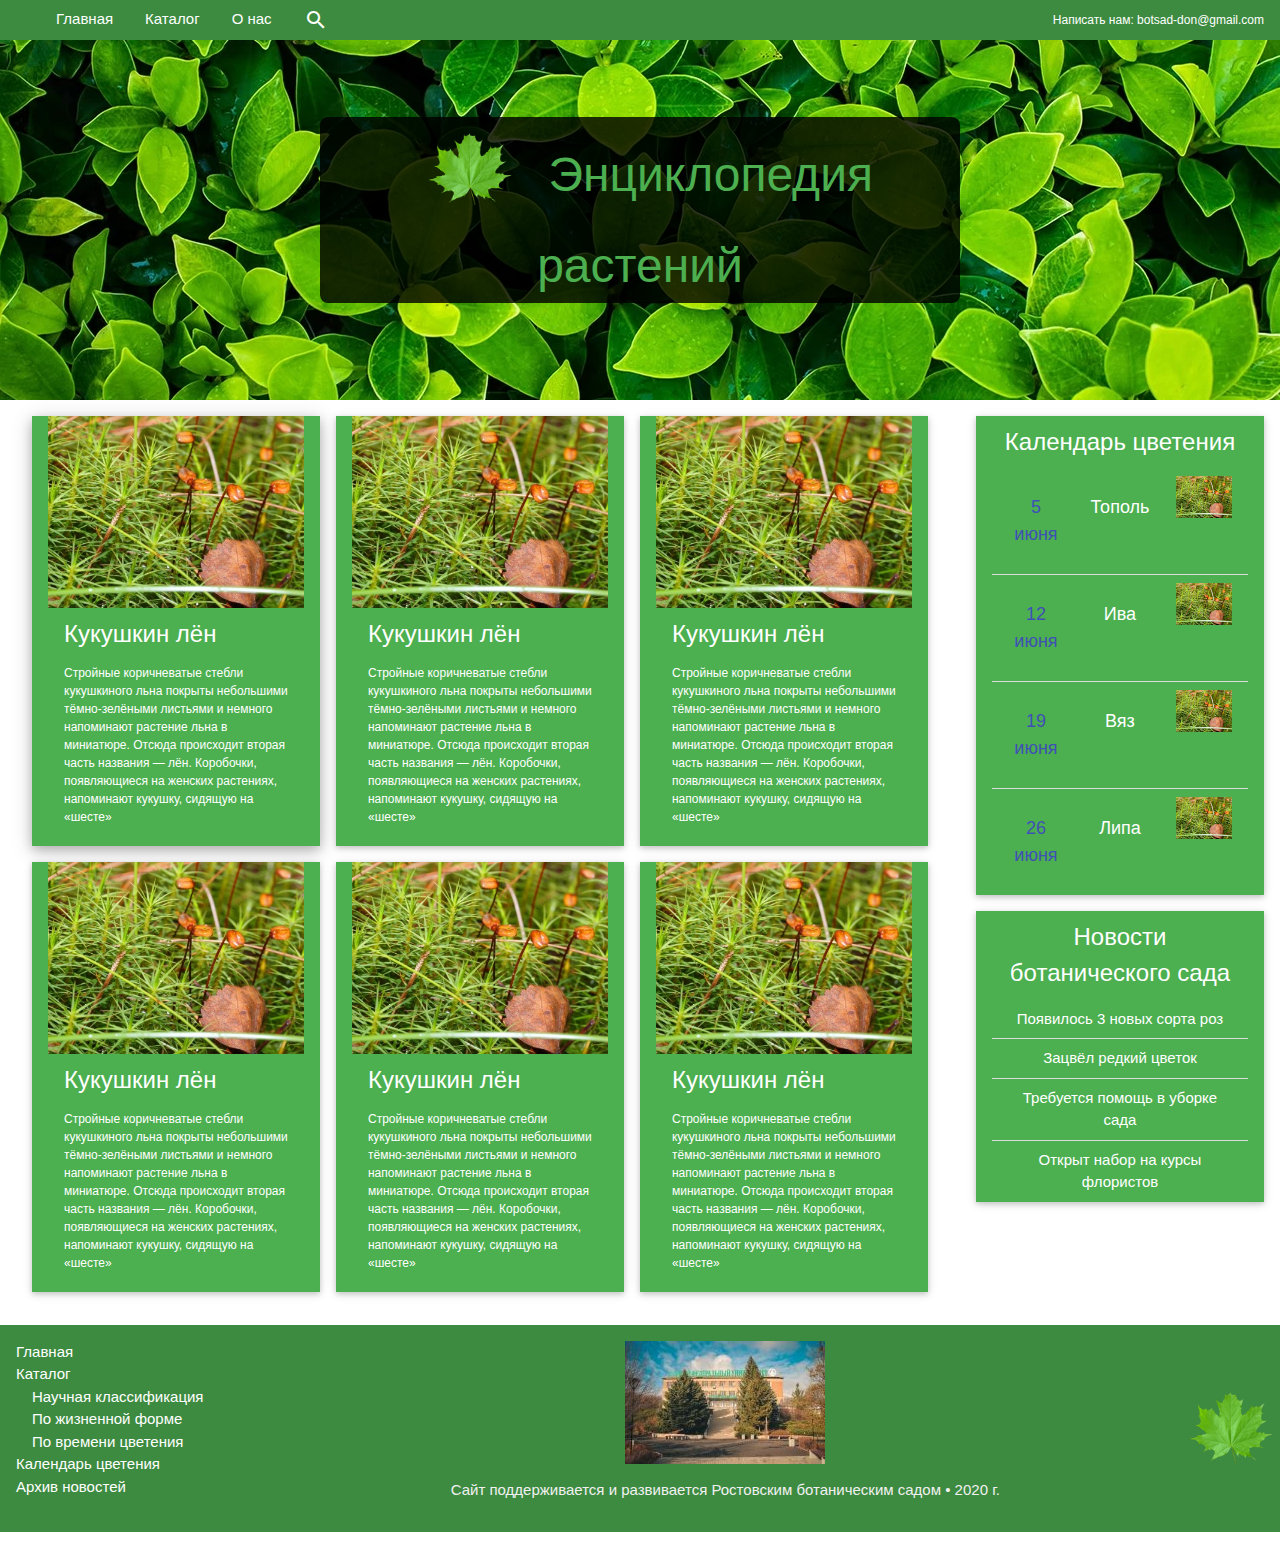
<file: index.html>
<!DOCTYPE html>
<html lang="ru">

<head>
    <meta charset="UTF-8">
    <meta name="viewport" content="width=device-width, initial-scale=1.0">
    <link rel="stylesheet" href="css/w3.css">
    <link rel="stylesheet" href="css/w3-theme-green.css">
    <link rel="stylesheet" href="css/style.css">
    <link rel="stylesheet" href="https://fonts.googleapis.com/icon?family=Material+Icons">
    <link rel="shortcut icon" href="images/favicon.ico" type="image/x-icon">
    <script src="main.js"></script>
    <title>Plants</title>
</head>

<body>
    <header class="w3-display-container w3-text-white">
        <h1 class="w3-container w3-display-middle w3-center w3-xxxlarge back-black-opacity w3-text-theme w3-round-large">
            <img src="images/logo.png" alt="" class="logo w3-margin">
            <span style="vertical-align: text-top;">Энциклопедия растений</span>
        </h1>
    </header>
    <menu class="w3-bar w3-theme-d2 w3-top">
        <a href="index.html" class="w3-bar-item w3-button w3-hover-theme">Главная</a>
        <div class="w3-dropdown-hover">
          <a href="catalog.html" class="w3-button w3-hover-theme">Каталог</a>
          <div class="w3-dropdown-content w3-bar-block w3-card-4 fixed w3-theme-d2">
            <a href="#" class="w3-bar-item w3-button w3-hover-theme">Научная классификация</a>
            <a href="#" class="w3-bar-item w3-button w3-hover-theme">По жизненной форме</a>
            <a href="#" class="w3-bar-item w3-button w3-hover-theme">По времени цветения</a>
          </div>
        </div>
        <a href="" class="w3-bar-item w3-button w3-hover-theme">О нас</a>
        <div class="w3-dropdown-click">
            <a class="material-icons w3-button w3-hover-theme" onclick="showDropdown('search')">search</a>
            <div class="w3-dropdown-content w3-bar-block w3-card-4 fixed w3-theme-d2" id="search">
                <input type="search" class="w3-bar-item" placeholder="Поиск по каталогу">
            </div>
        </div>
        <div class="w3-padding w3-small w3-display-right" onclick="copy()" id="email">Написать нам: botsad-don@gmail.com</div>
        <a class="w3-button w3-hover-theme w3-display-right w3-hide-large" onclick="showAside()">Aside</a>
    </menu>
    <main class="w3-container w3-col l9 m12">
        <div class="w3-row-padding">
            <div class="w3-third">
                <section class="w3-card-4 w3-container w3-theme w3-margin-top">
                    <img src="images/Polytrichum_commune-small.jpeg" alt="" class="w3-col">
                    <div class="w3-col w3-padding">
                        <span class="w3-xlarge">Кукушкин лён</span>
                        <p class="w3-small">Стройные коричневатые стебли кукушкиного льна покрыты небольшими тёмно-зелёными листьями и немного напоминают растение льна в миниатюре. Отсюда происходит вторая часть названия — лён. Коробочки, появляющиеся на женских растениях, напоминают кукушку, сидящую на «шесте»</p>
                    </div>
                </section>
            </div>
            <div class="w3-third">
                <section class="w3-card w3-container w3-theme w3-margin-top">
                    <img src="images/Polytrichum_commune-small.jpeg" alt="" class="w3-col">
                    <div class="w3-col w3-padding">
                        <span class="w3-xlarge">Кукушкин лён</span>
                        <p class="w3-small">Стройные коричневатые стебли кукушкиного льна покрыты небольшими тёмно-зелёными листьями и немного напоминают растение льна в миниатюре. Отсюда происходит вторая часть названия — лён. Коробочки, появляющиеся на женских растениях, напоминают кукушку, сидящую на «шесте»</p>
                    </div>
                </section>
            </div>
            <div class="w3-third">
                <section class="w3-card w3-container w3-theme w3-margin-top">
                    <img src="images/Polytrichum_commune-small.jpeg" alt="" class="w3-col">
                    <div class="w3-col w3-padding">
                        <span class="w3-xlarge">Кукушкин лён</span>
                        <p class="w3-small">Стройные коричневатые стебли кукушкиного льна покрыты небольшими тёмно-зелёными листьями и немного напоминают растение льна в миниатюре. Отсюда происходит вторая часть названия — лён. Коробочки, появляющиеся на женских растениях, напоминают кукушку, сидящую на «шесте»</p>
                    </div>
                </section>
            </div>
        </div>
        <div class="w3-row-padding w3-section">
            <div class="w3-third">
                <section class="w3-card w3-container w3-theme">
                    <img src="images/Polytrichum_commune-small2.jpeg" alt="" class="w3-col">
                    <div class="w3-col w3-padding">
                        <span class="w3-xlarge">Кукушкин лён</span>
                        <p class="w3-small">Стройные коричневатые стебли кукушкиного льна покрыты небольшими тёмно-зелёными листьями и немного напоминают растение льна в миниатюре. Отсюда происходит вторая часть названия — лён. Коробочки, появляющиеся на женских растениях, напоминают кукушку, сидящую на «шесте»</p>
                    </div>
                </section>
            </div>
            <div class="w3-third">
                <section class="w3-card w3-container w3-theme">
                    <img src="images/Polytrichum_commune-small.jpeg" alt="" class="w3-col">
                    <div class="w3-col w3-padding">
                        <span class="w3-xlarge">Кукушкин лён</span>
                        <p class="w3-small">Стройные коричневатые стебли кукушкиного льна покрыты небольшими тёмно-зелёными листьями и немного напоминают растение льна в миниатюре. Отсюда происходит вторая часть названия — лён. Коробочки, появляющиеся на женских растениях, напоминают кукушку, сидящую на «шесте»</p>
                    </div>
                </section>
            </div>
            <div class="w3-third">
                <section class="w3-card w3-container w3-theme">
                    <img src="images/Polytrichum_commune-small.jpeg" alt="" class="w3-col">
                    <div class="w3-col w3-padding">
                        <span class="w3-xlarge">Кукушкин лён</span>
                        <p class="w3-small">Стройные коричневатые стебли кукушкиного льна покрыты небольшими тёмно-зелёными листьями и немного напоминают растение льна в миниатюре. Отсюда происходит вторая часть названия — лён. Коробочки, появляющиеся на женских растениях, напоминают кукушку, сидящую на «шесте»</p>
                    </div>
                </section>
            </div>
        </div>
    </main>
    <aside class="w3-container w3-col s6 m3 l3">
        <div class="w3-card w3-section w3-theme">
            <div class="w3-xlarge w3-center w3-padding"><a href="calendar.html">Календарь цветения</a></div>
                <ul class="w3-container w3-ul">
                    <li class="w3-row">
                        <p class="w3-col l3 w3-text-indigo w3-large w3-center">5 июня</p>
                        <p class="w3-col l6 w3-large w3-center">Тополь</p>
                        <img src="images/Polytrichum_commune-small.jpeg" class="w3-col l3" alt="">
                    </li>
                    <li class="w3-row">
                        <p class="w3-col l3 w3-text-indigo w3-large w3-center">12 июня</p>
                        <p class="w3-col l6 w3-large w3-center">Ива</p>
                        <img src="images/Polytrichum_commune-small.jpeg" class="w3-col l3" alt="">
                    </li>
                    <li class="w3-row">
                        <p class="w3-col l3 w3-text-indigo w3-large w3-center">19 июня</p>
                        <p class="w3-col l6 w3-large w3-center">Вяз</p>
                        <img src="images/Polytrichum_commune-small.jpeg" class="w3-col l3" alt="">
                    </li>
                    <li class="w3-row">
                        <p class="w3-col l3 w3-text-indigo w3-large w3-center">26 июня</p>
                        <p class="w3-col l6 w3-large w3-center">Липа</p>
                        <img src="images/Polytrichum_commune-small.jpeg" class="w3-col l3" alt="">
                    </li>
                </ul>
        </div>
        <div class="w3-card w3-theme">
            <div class="w3-xlarge w3-center w3-padding">Новости ботанического сада</div>
                <ul class="w3-container w3-ul">
                    <li class="w3-row w3-center">
                        <a href="">Появилось 3 новых сорта роз</a>
                    </li>
                    <li class="w3-row w3-center">
                        <a href="">Зацвёл редкий цветок</a>
                    </li>
                    <li class="w3-row w3-center">
                        <a href="">Требуется помощь в уборке сада</a>
                    </li>
                    <li class="w3-row w3-center">
                        <a href="">Открыт набор на курсы флористов</a>
                    </li>
                </ul>
        </div>
      </aside>
    <footer class="w3-section w3-col w3-theme-d2 w3-display-container">
        <nav class="w3-col l2 w3-bar-block w3-margin">
            <a class="w3-block" href="index.html">Главная</a>
            <a class="w3-block" href="catalog.html">Каталог</a>
            <a class="w3-block w3-margin-left" href="">Научная классификация</a>
            <a class="w3-block w3-margin-left" href="">По жизненной форме</a>
            <a class="w3-block w3-margin-left" href="">По времени цветения</a>
            <a class="w3-block" href="calendar.html">Календарь цветения</a>
            <a class="w3-block" href="">Архив новостей</a>
        </nav>
        <div class="w3-col l9 w3-center w3-section">
        <img src="images/foto.jpg" class="" alt="">
        <p class="w3-text-light-gray">Сайт поддерживается и развивается Ростовским ботаническим садом • 2020 г.
        </p>
        </div>
        <img src="images/logo.png" class="logo w3-display-right">
    </footer>
</body>

</html>
</file>
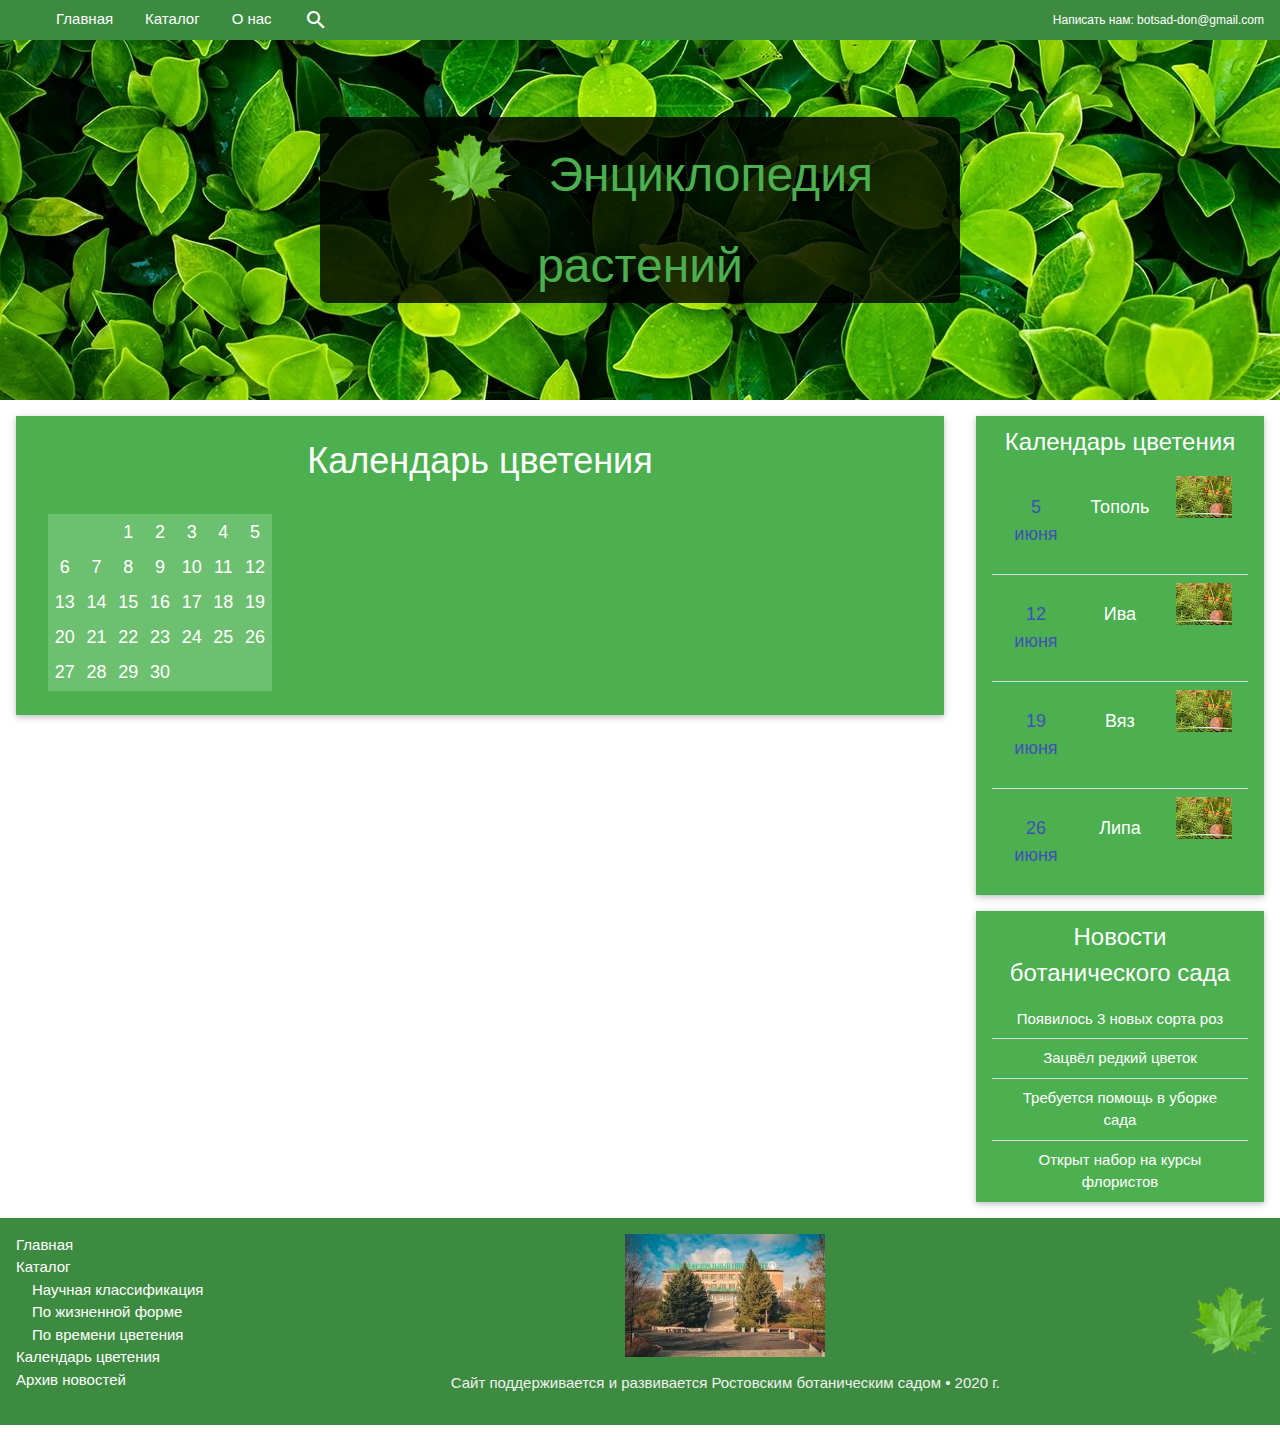
<file: calendar.html>
<!DOCTYPE html>
<html lang="ru">

<head>
    <meta charset="UTF-8">
    <meta name="viewport" content="width=device-width, initial-scale=1.0">
    <link rel="stylesheet" href="css/w3.css">
    <link rel="stylesheet" href="css/w3-theme-green.css">
    <link rel="stylesheet" href="css/style.css">
    <link rel="stylesheet" href="https://fonts.googleapis.com/icon?family=Material+Icons">
    <link rel="shortcut icon" href="images/favicon.ico" type="image/x-icon">
    <script src="main.js"></script>
    <title>Plants</title>
</head>

<body>
    <header class="w3-display-container w3-text-white">
        <h1
            class="w3-container w3-display-middle w3-center w3-xxxlarge back-black-opacity w3-text-theme w3-round-large">
            <img src="images/logo.png" alt="" class="logo w3-margin">
            <span style="vertical-align: text-top;">Энциклопедия растений</span>
        </h1>
    </header>
    <menu class="w3-bar w3-theme-d2 w3-top">
        <a href="index.html" class="w3-bar-item w3-button w3-hover-theme">Главная</a>
        <div class="w3-dropdown-hover">
            <a href="catalog.html" class="w3-button w3-hover-theme">Каталог</a>
            <div class="w3-dropdown-content w3-bar-block w3-card-4 fixed w3-theme-d2">
                <a href="#" class="w3-bar-item w3-button w3-hover-theme">Научная классификация</a>
                <a href="#" class="w3-bar-item w3-button w3-hover-theme">По жизненной форме</a>
                <a href="#" class="w3-bar-item w3-button w3-hover-theme">По времени цветения</a>
            </div>
        </div>
        <a href="" class="w3-bar-item w3-button w3-hover-theme">О нас</a>
        <div class="w3-dropdown-click">
            <a class="material-icons w3-button w3-hover-theme" onclick="showDropdown('search')">search</a>
            <div class="w3-dropdown-content w3-bar-block w3-card-4 fixed w3-theme-d2" id="search">
                <input type="search" class="w3-bar-item" placeholder="Поиск по каталогу">
            </div>
        </div>
        <div class="w3-padding w3-small w3-display-right" onclick="copy()" id="email">Написать нам: botsad-don@gmail.com</div>
        <a class="w3-button w3-hover-theme w3-display-right w3-hide-large" onclick="showAside()">Aside</a>
    </menu>
    <main class="w3-container w3-col l9 m12">
        <div class="w3-section">
            <section class="w3-card w3-padding w3-theme w3-container">
                <h1 class="w3-center">Календарь цветения</h1>
                <table class="w3-center w3-col l3 w3-large w3-margin padding-child w3-theme-l1">
                    <tr>
                        <td></td>
                        <td></td>
                        <td>1</td>
                        <td>2</td>
                        <td>3</td>
                        <td>4</td>
                        <td onclick="showTooltip('5')">5</td>
                    </tr>
                    <tr>
                        <td>6</td>
                        <td>7</td>
                        <td>8</td>
                        <td>9</td>
                        <td>10</td>
                        <td>11</td>
                        <td onclick="showTooltip('12')">12</td>
                    </tr>
                    <tr>
                        <td>13</td>
                        <td>14</td>
                        <td>15</td>
                        <td>16</td>
                        <td>17</td>
                        <td>18</td>
                        <td onclick="showTooltip('19')">19</td>
                    </tr>
                    <tr>
                        <td>20</td>
                        <td>21</td>
                        <td>22</td>
                        <td>23</td>
                        <td>24</td>
                        <td>25</td>
                        <td onclick="showTooltip('26')">26</td>
                    </tr>
                    <tr>
                        <td>27</td>
                        <td>28</td>
                        <td>29</td>
                        <td>30</td>
                        <td></td>
                        <td></td>
                        <td></td>
                    </tr>
                </table>
                <div id="tooltips" class="w3-margin w3-container w3-col l4 w3-centered">
                    <div class="w3-card-4 w3-hide" id="t5">
                        <img src="images/Polytrichum_commune-small.jpeg" style="width: 100%">
                        <div class="w3-center w3-row">
                            <div class="w3-half w3-theme-light w3-padding">5 июня</div>
                            <div class="w3-half w3-padding">Тополь</div>
                        </div>
                    </div>
                    <div class="w3-card-4 w3-hide" id="t12">
                        <img src="images/Polytrichum_commune-small.jpeg" style="width: 100%">
                        <div class="w3-center w3-row">
                            <div class="w3-half w3-padding w3-theme-light">12 июня</div>
                            <div class="w3-half w3-padding">Ива</div>
                        </div>
                    </div>
                    <div class="w3-card-4 w3-hide" id="t19">
                        <img src="images/Polytrichum_commune-small.jpeg" style="width: 100%">
                        <div class="w3-center w3-row">
                            <div class="w3-half w3-padding w3-theme-light">19 июня</div>
                            <div class="w3-half w3-padding">Вяз</div>
                        </div>
                    </div>
                    <div class="w3-card-4 w3-hide" id="t26">
                        <img src="images/Polytrichum_commune-small.jpeg" style="width: 100%">
                        <div class="w3-center w3-row">
                            <div class="w3-half w3-padding w3-theme-light">26 июня</div>
                            <div class="w3-half w3-padding">Липа</div>
                        </div>
                    </div>
                </div>
            </section>
        </div>
    </main>
    <aside class="w3-container w3-col s6 m3 l3">
        <div class="w3-card w3-section w3-theme">
            <div class="w3-xlarge w3-center w3-padding"><a href="calendar.html">Календарь цветения</a></div>
            <ul class="w3-container w3-ul">
                <li class="w3-row">
                    <p class="w3-col l3 w3-text-indigo w3-large w3-center">5 июня</p>
                    <p class="w3-col l6 w3-large w3-center">Тополь</p>
                    <img src="images/Polytrichum_commune-small.jpeg" class="w3-col l3" alt="">
                </li>
                <li class="w3-row">
                    <p class="w3-col l3 w3-text-indigo w3-large w3-center">12 июня</p>
                    <p class="w3-col l6 w3-large w3-center">Ива</p>
                    <img src="images/Polytrichum_commune-small.jpeg" class="w3-col l3" alt="">
                </li>
                <li class="w3-row">
                    <p class="w3-col l3 w3-text-indigo w3-large w3-center">19 июня</p>
                    <p class="w3-col l6 w3-large w3-center">Вяз</p>
                    <img src="images/Polytrichum_commune-small.jpeg" class="w3-col l3" alt="">
                </li>
                <li class="w3-row">
                    <p class="w3-col l3 w3-text-indigo w3-large w3-center">26 июня</p>
                    <p class="w3-col l6 w3-large w3-center">Липа</p>
                    <img src="images/Polytrichum_commune-small.jpeg" class="w3-col l3" alt="">
                </li>
            </ul>
        </div>
        <div class="w3-card w3-theme">
            <div class="w3-xlarge w3-center w3-padding">Новости ботанического сада</div>
            <ul class="w3-container w3-ul">
                <li class="w3-row w3-center">
                    <a href="">Появилось 3 новых сорта роз</a>
                </li>
                <li class="w3-row w3-center">
                    <a href="">Зацвёл редкий цветок</a>
                </li>
                <li class="w3-row w3-center">
                    <a href="">Требуется помощь в уборке сада</a>
                </li>
                <li class="w3-row w3-center">
                    <a href="">Открыт набор на курсы флористов</a>
                </li>
            </ul>
        </div>
    </aside>
    <footer class="w3-section w3-col w3-theme-d2 w3-display-container">
        <nav class="w3-col l2 w3-bar-block w3-margin">
            <a class="w3-block" href="index.html">Главная</a>
            <a class="w3-block" href="catalog.html">Каталог</a>
            <a class="w3-block w3-margin-left" href="">Научная классификация</a>
            <a class="w3-block w3-margin-left" href="">По жизненной форме</a>
            <a class="w3-block w3-margin-left" href="">По времени цветения</a>
            <a class="w3-block" href="calendar.html">Календарь цветения</a>
            <a class="w3-block" href="">Архив новостей</a>
        </nav>
        <div class="w3-col l9 w3-center w3-section">
            <img src="images/foto.jpg" class="" alt="">
            <p class="w3-text-light-gray">Сайт поддерживается и развивается Ростовским ботаническим садом • 2020 г.
            </p>
        </div>
        <img src="images/logo.png" class="logo w3-display-right">
    </footer>
</body>

</html>
</file>
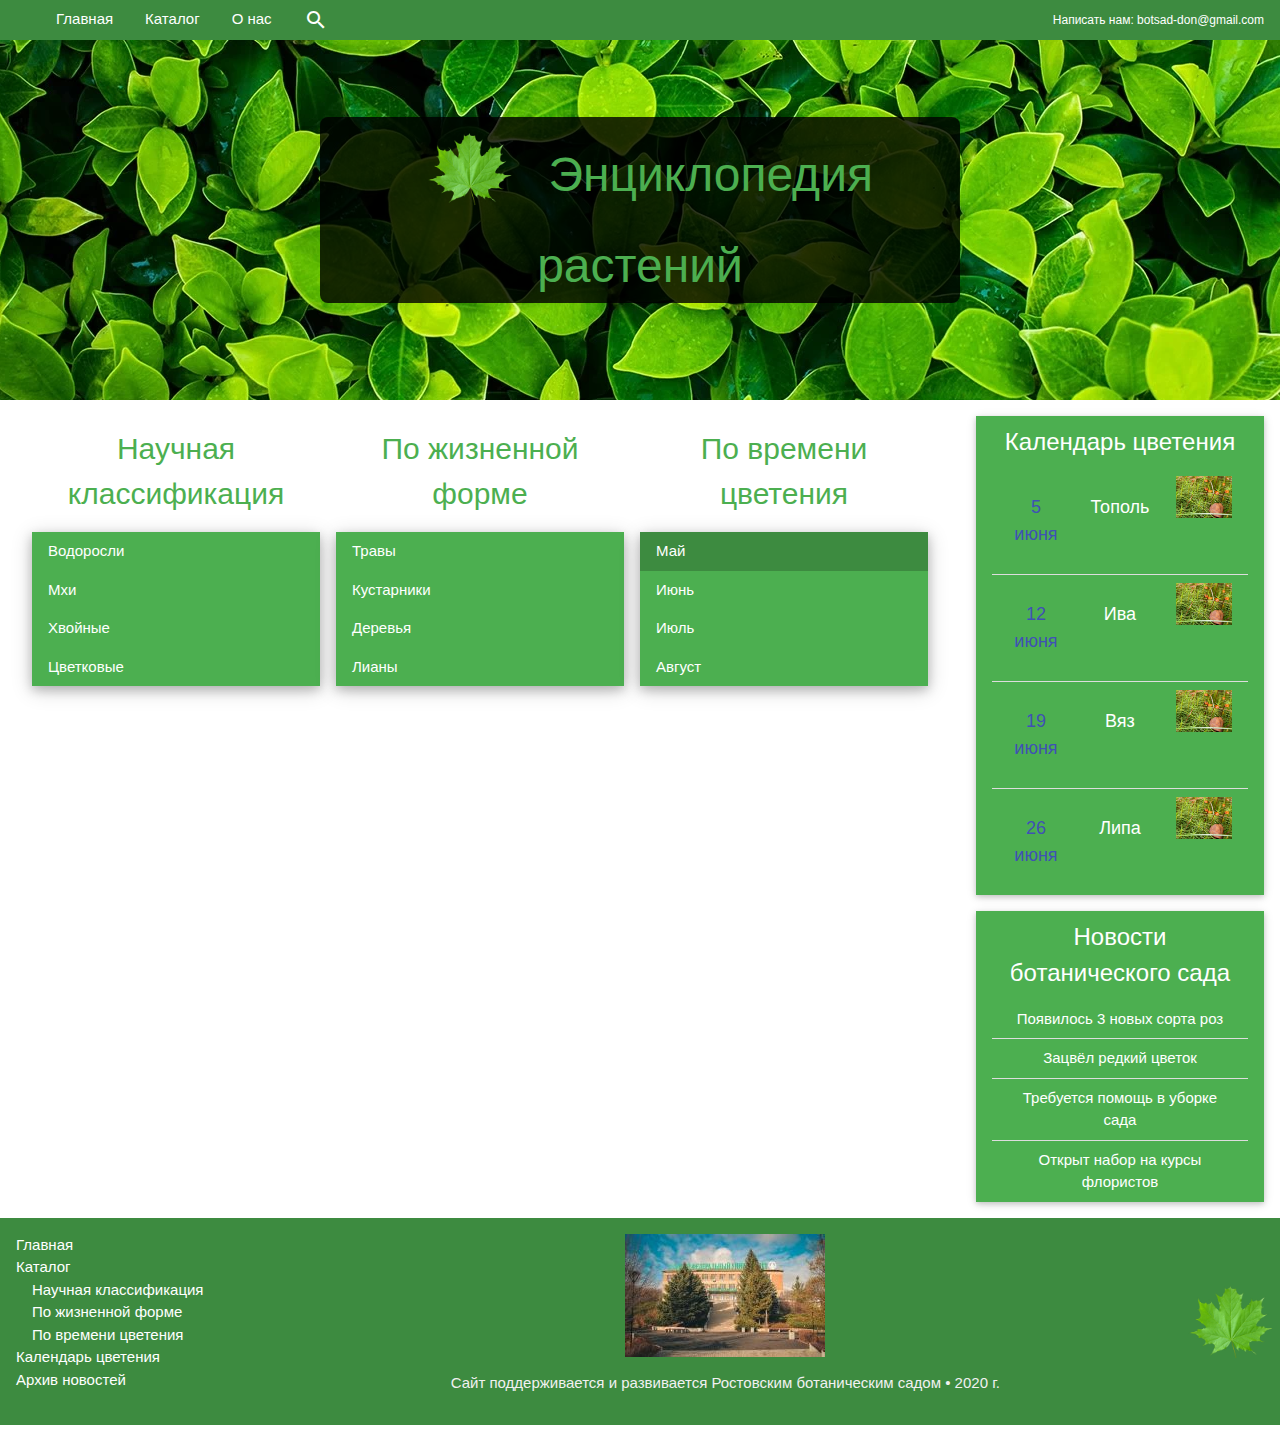
<file: catalog.html>
<!DOCTYPE html>
<html lang="ru">

<head>
    <meta charset="UTF-8">
    <meta name="viewport" content="width=device-width, initial-scale=1.0">
    <link rel="stylesheet" href="css/w3.css">
    <link rel="stylesheet" href="css/w3-theme-green.css">
    <link rel="stylesheet" href="css/style.css">
    <link rel="stylesheet" href="https://fonts.googleapis.com/icon?family=Material+Icons">
    <link rel="shortcut icon" href="images/favicon.ico" type="image/x-icon">
    <script src="main.js"></script>
    <title>Plants</title>
</head>

<body>
    <header class="w3-display-container w3-text-white">
        <h1 class="w3-container w3-display-middle w3-center w3-xxxlarge back-black-opacity w3-text-theme w3-round-large">
            <img src="images/logo.png" alt="" class="logo w3-margin">
            <span style="vertical-align: text-top;">Энциклопедия растений</span>
        </h1>
    </header>
    <menu class="w3-bar w3-theme-d2 w3-top">
        <a href="index.html" class="w3-bar-item w3-button w3-hover-theme">Главная</a>
        <div class="w3-dropdown-hover">
          <a href="catalog.html" class="w3-button w3-hover-theme">Каталог</a>
          <div class="w3-dropdown-content w3-bar-block w3-card-4 fixed w3-theme-d2">
            <a href="#" class="w3-bar-item w3-button w3-hover-theme">Научная классификация</a>
            <a href="#" class="w3-bar-item w3-button w3-hover-theme">По жизненной форме</a>
            <a href="#" class="w3-bar-item w3-button w3-hover-theme">По времени цветения</a>
          </div>
        </div>
        <a href="" class="w3-bar-item w3-button w3-hover-theme">О нас</a>
        <div class="w3-dropdown-click">
            <a class="material-icons w3-button w3-hover-theme" onclick="showDropdown('search')">search</a>
            <div class="w3-dropdown-content w3-bar-block w3-card-4 fixed w3-theme-d2" id="search">
                <input type="search" class="w3-bar-item" placeholder="Поиск по каталогу">
            </div>
        </div>
        <div class="w3-padding w3-small w3-display-right" onclick="copy()" id="email">Написать нам: botsad-don@gmail.com</div>
        <a class="w3-button w3-hover-theme w3-display-right w3-hide-large" onclick="showAside()">Aside</a>
    </menu>
    <main class="w3-container w3-col l9 m12">
        <div class="w3-row-padding w3-section">
            <div class="w3-third">
                <h2 class="w3-text-theme w3-center">Научная классификация</h2>
                <section class="w3-card-4 w3-bar-block w3-theme w3-margin-top">
                    <a class="w3-bar-item w3-button" href="chlorophyta.html">Водоросли</a>
                    <a class="w3-bar-item w3-button">Мхи</a>
                    <a class="w3-bar-item w3-button">Хвойные</a>
                    <a class="w3-bar-item w3-button">Цветковые</a>
                </section>
            </div>
            <div class="w3-third">
                <h2 class="w3-text-theme w3-center">По жизненной форме</h2>
                <section class="w3-card-4 w3-bar-block w3-theme w3-margin-top">
                    <a class="w3-bar-item w3-button">Травы</a>
                    <a class="w3-bar-item w3-button">Кустарники</a>
                    <a class="w3-bar-item w3-button">Деревья</a>
                    <a class="w3-bar-item w3-button">Лианы</a>
                </section>
            </div>
            <div class="w3-third">
                <h2 class="w3-text-theme w3-center">По времени цветения</h2>
                <section class="w3-card-4 w3-bar-block w3-theme w3-margin-top">
                    <a class="w3-bar-item w3-button w3-theme-d2">Май</a>
                    <a class="w3-bar-item w3-button">Июнь</a>
                    <a class="w3-bar-item w3-button">Июль</a>
                    <a class="w3-bar-item w3-button">Август</a>
                </section>
            </div>
        </div>
    </main>
    <aside class="w3-container w3-col s6 m3 l3">
        <div class="w3-card w3-section w3-theme">
            <div class="w3-xlarge w3-center w3-padding"><a href="calendar.html">Календарь цветения</a></div>
                <ul class="w3-container w3-ul">
                    <li class="w3-row">
                        <p class="w3-col l3 w3-text-indigo w3-large w3-center">5 июня</p>
                        <p class="w3-col l6 w3-large w3-center">Тополь</p>
                        <img src="images/Polytrichum_commune-small.jpeg" class="w3-col l3" alt="">
                    </li>
                    <li class="w3-row">
                        <p class="w3-col l3 w3-text-indigo w3-large w3-center">12 июня</p>
                        <p class="w3-col l6 w3-large w3-center">Ива</p>
                        <img src="images/Polytrichum_commune-small.jpeg" class="w3-col l3" alt="">
                    </li>
                    <li class="w3-row">
                        <p class="w3-col l3 w3-text-indigo w3-large w3-center">19 июня</p>
                        <p class="w3-col l6 w3-large w3-center">Вяз</p>
                        <img src="images/Polytrichum_commune-small.jpeg" class="w3-col l3" alt="">
                    </li>
                    <li class="w3-row">
                        <p class="w3-col l3 w3-text-indigo w3-large w3-center">26 июня</p>
                        <p class="w3-col l6 w3-large w3-center">Липа</p>
                        <img src="images/Polytrichum_commune-small.jpeg" class="w3-col l3" alt="">
                    </li>
                </ul>
        </div>
        <div class="w3-card w3-theme">
            <div class="w3-xlarge w3-center w3-padding">Новости ботанического сада</div>
                <ul class="w3-container w3-ul">
                    <li class="w3-row w3-center">
                        <a href="">Появилось 3 новых сорта роз</a>
                    </li>
                    <li class="w3-row w3-center">
                        <a href="">Зацвёл редкий цветок</a>
                    </li>
                    <li class="w3-row w3-center">
                        <a href="">Требуется помощь в уборке сада</a>
                    </li>
                    <li class="w3-row w3-center">
                        <a href="">Открыт набор на курсы флористов</a>
                    </li>
                </ul>
        </div>
      </aside>
      <footer class="w3-section w3-col w3-theme-d2 w3-display-container">
        <nav class="w3-col l2 w3-bar-block w3-margin">
            <a class="w3-block" href="index.html">Главная</a>
            <a class="w3-block" href="catalog.html">Каталог</a>
            <a class="w3-block w3-margin-left" href="">Научная классификация</a>
            <a class="w3-block w3-margin-left" href="">По жизненной форме</a>
            <a class="w3-block w3-margin-left" href="">По времени цветения</a>
            <a class="w3-block" href="calendar.html">Календарь цветения</a>
            <a class="w3-block" href="">Архив новостей</a>
        </nav>
        <div class="w3-col l9 w3-center w3-section">
        <img src="images/foto.jpg" class="" alt="">
        <p class="w3-text-light-gray">Сайт поддерживается и развивается Ростовским ботаническим садом • 2020 г.
        </p>
        </div>
        <img src="images/logo.png" class="logo w3-display-right">
    </footer>
</body>
</html>
</file>
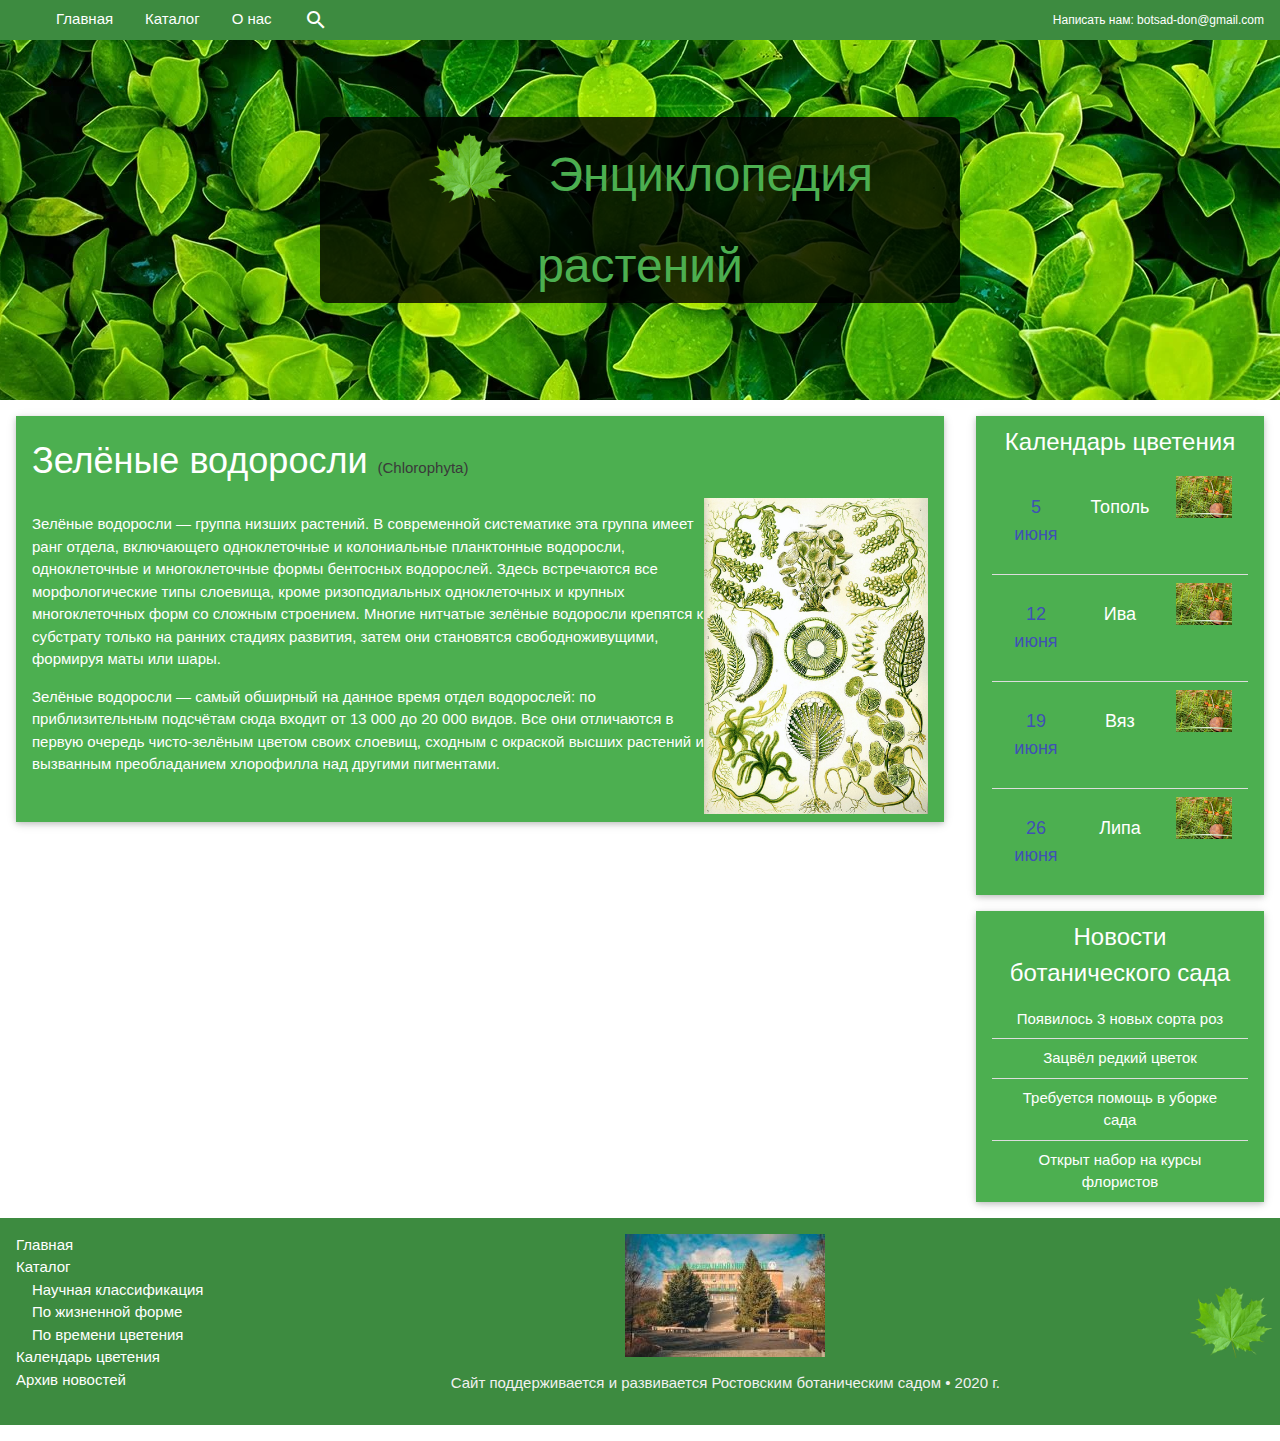
<file: chlorophyta.html>
<!DOCTYPE html>
<html lang="ru">

<head>
    <meta charset="UTF-8">
    <meta name="viewport" content="width=device-width, initial-scale=1.0">
    <link rel="stylesheet" href="css/w3.css">
    <link rel="stylesheet" href="css/w3-theme-green.css">
    <link rel="stylesheet" href="css/style.css">
    <link rel="stylesheet" href="https://fonts.googleapis.com/icon?family=Material+Icons">
    <link rel="shortcut icon" href="images/favicon.ico" type="image/x-icon">
    <script src="main.js"></script>
    <title>Plants</title>
</head>

<body>
    <header class="w3-display-container w3-text-white">
        <h1
            class="w3-container w3-display-middle w3-center w3-xxxlarge back-black-opacity w3-text-theme w3-round-large">
            <img src="images/logo.png" alt="" class="logo w3-margin">
            <span style="vertical-align: text-top;">Энциклопедия растений</span>
        </h1>
    </header>
    <menu class="w3-bar w3-theme-d2 w3-top">
        <a href="index.html" class="w3-bar-item w3-button w3-hover-theme">Главная</a>
        <div class="w3-dropdown-hover">
            <a href="catalog.html" class="w3-button w3-hover-theme">Каталог</a>
            <div class="w3-dropdown-content w3-bar-block w3-card-4 fixed w3-theme-d2">
                <a href="#" class="w3-bar-item w3-button w3-hover-theme">Научная классификация</a>
                <a href="#" class="w3-bar-item w3-button w3-hover-theme">По жизненной форме</a>
                <a href="#" class="w3-bar-item w3-button w3-hover-theme">По времени цветения</a>
            </div>
        </div>
        <a href="" class="w3-bar-item w3-button w3-hover-theme">О нас</a>
        <div class="w3-dropdown-click">
            <a class="material-icons w3-button w3-hover-theme" onclick="showDropdown('search')">search</a>
            <div class="w3-dropdown-content w3-bar-block w3-card-4 fixed w3-theme-d2" id="search">
                <input type="search" class="w3-bar-item" placeholder="Поиск по каталогу">
            </div>
        </div>
        <div class="w3-padding w3-small w3-display-right" onclick="copy()" id="email">Написать нам: botsad-don@gmail.com</div>
        <a class="w3-button w3-hover-theme w3-display-right w3-hide-large" onclick="showAside()">Aside</a>
    </menu>
    <main class="w3-container w3-col l9 m12">
        <div class="w3-section">
            <section class="w3-card w3-padding w3-theme w3-container">
                <h1>Зелёные водоросли <span class="w3-text-dark-gray w3-medium">(Chlorophyta)</span></h1>
                <div class="w3-threequarter">
                    <p>Зелёные водоросли — группа низших растений. В современной систематике эта группа имеет ранг
                        отдела, включающего одноклеточные и колониальные планктонные водоросли, одноклеточные и
                        многоклеточные формы бентосных водорослей. Здесь встречаются все морфологические типы слоевища,
                        кроме ризоподиальных одноклеточных и крупных многоклеточных форм со сложным строением. Многие
                        нитчатые зелёные водоросли крепятся к субстрату только на ранних стадиях развития, затем они
                        становятся свободноживущими, формируя маты или шары.</p>
                    <p>Зелёные водоросли — самый обширный на данное время отдел водорослей: по приблизительным подсчётам
                        сюда входит от 13 000 до 20 000 видов. Все они отличаются в первую очередь чисто-зелёным цветом
                        своих слоевищ, сходным с окраской высших растений и вызванным преобладанием хлорофилла над
                        другими пигментами.</p>
                </div>
                <img src="images/Haeckel_Siphoneae.jpg" class="w3-quarter">
            </section>
        </div>
    </main>
    <aside class="w3-container w3-col s6 m3 l3">
        <div class="w3-card w3-section w3-theme">
            <div class="w3-xlarge w3-center w3-padding"><a href="calendar.html">Календарь цветения</a></div>
                <ul class="w3-container w3-ul">
                    <li class="w3-row">
                        <p class="w3-col l3 w3-text-indigo w3-large w3-center">5 июня</p>
                        <p class="w3-col l6 w3-large w3-center">Тополь</p>
                        <img src="images/Polytrichum_commune-small.jpeg" class="w3-col l3" alt="">
                    </li>
                    <li class="w3-row">
                        <p class="w3-col l3 w3-text-indigo w3-large w3-center">12 июня</p>
                        <p class="w3-col l6 w3-large w3-center">Ива</p>
                        <img src="images/Polytrichum_commune-small.jpeg" class="w3-col l3" alt="">
                    </li>
                    <li class="w3-row">
                        <p class="w3-col l3 w3-text-indigo w3-large w3-center">19 июня</p>
                        <p class="w3-col l6 w3-large w3-center">Вяз</p>
                        <img src="images/Polytrichum_commune-small.jpeg" class="w3-col l3" alt="">
                    </li>
                    <li class="w3-row">
                        <p class="w3-col l3 w3-text-indigo w3-large w3-center">26 июня</p>
                        <p class="w3-col l6 w3-large w3-center">Липа</p>
                        <img src="images/Polytrichum_commune-small.jpeg" class="w3-col l3" alt="">
                    </li>
                </ul>
        </div>
        <div class="w3-card w3-theme">
            <div class="w3-xlarge w3-center w3-padding">Новости ботанического сада</div>
                <ul class="w3-container w3-ul">
                    <li class="w3-row w3-center">
                        <a href="">Появилось 3 новых сорта роз</a>
                    </li>
                    <li class="w3-row w3-center">
                        <a href="">Зацвёл редкий цветок</a>
                    </li>
                    <li class="w3-row w3-center">
                        <a href="">Требуется помощь в уборке сада</a>
                    </li>
                    <li class="w3-row w3-center">
                        <a href="">Открыт набор на курсы флористов</a>
                    </li>
                </ul>
        </div>
      </aside>
    <footer class="w3-section w3-col w3-theme-d2 w3-display-container">
        <nav class="w3-col l2 w3-bar-block w3-margin">
            <a class="w3-block" href="index.html">Главная</a>
            <a class="w3-block" href="catalog.html">Каталог</a>
            <a class="w3-block w3-margin-left">Научная классификация</a>
            <a class="w3-block w3-margin-left">По жизненной форме</a>
            <a class="w3-block w3-margin-left">По времени цветения</a>
            <a class="w3-block" href="calendar.html">Календарь цветения</a>
            <a class="w3-block" href="">Архив новостей</a>
        </nav>
        <div class="w3-col l9 w3-center w3-section">
            <img src="images/foto.jpg" class="" alt="">
            <p class="w3-text-light-gray">Сайт поддерживается и развивается Ростовским ботаническим садом • 2020 г.
            </p>
        </div>
        <img src="images/logo.png" class="logo w3-display-right">
    </footer>
</body>

</html>
</file>
<file: css/w3-theme-green.css>
.w3-theme-l5 {color:#000 !important; background-color:#f4faf4 !important}
.w3-theme-l4 {color:#000 !important; background-color:#dbefdc !important}
.w3-theme-l3 {color:#000 !important; background-color:#b7dfb8 !important}
.w3-theme-l2 {color:#000 !important; background-color:#93cf95 !important}
.w3-theme-l1 {color:#fff !important; background-color:#6ec071 !important}
.w3-theme-d1 {color:#fff !important; background-color:#459c48 !important}
.w3-theme-d2 {color:#fff !important; background-color:#3d8b40 !important}
.w3-theme-d3 {color:#fff !important; background-color:#357a38 !important}
.w3-theme-d4 {color:#fff !important; background-color:#2e6830 !important}
.w3-theme-d5 {color:#fff !important; background-color:#265728 !important}

.w3-theme-light {color:#000 !important; background-color:#f4faf4 !important}
.w3-theme-dark {color:#fff !important; background-color:#265728 !important}
.w3-theme-action {color:#fff !important; background-color:#265728 !important}

.w3-theme {color:#fff !important; background-color:#4caf50 !important}
.w3-text-theme {color:#4caf50 !important}
.w3-border-theme {border-color:#4caf50 !important}

.w3-hover-theme:hover {color:#fff !important; background-color:#4caf50 !important}
.w3-hover-text-theme:hover {color:#4caf50 !important}
.w3-hover-border-theme:hover {border-color:#4caf50 !important}
</file>
<file: css/style.css>
* {
    box-sizing: border-box;
}
body {
    min-width: 400px;
}
header {
    height: 400px;
    background-image: url(../images/header-bg.png);
    background-position: center;
}
menu {
    margin: 0px;
}
@media (max-width: 993px) {
    aside {
        display: none;
        position: absolute;
        top: 400px;
        right: 0px;
        padding: 0px !important;
        background-color: white !important;
        z-index: 2;
    }
    aside.show-sidebar {
        display: block;
    }
}
.back-black-opacity {
    background-color: rgba(0, 0, 0, 0.8);
}
.fixed {
    position: fixed;
}
@media (max-width: 1100px) {
    p {
        margin: 0px;
    }
}
img {
    min-width: 40px;
}
.logo {
    height: 72px;
}
a {
    text-decoration: none;
}
.padding-child *{
    padding: 3px;
}
*[onclick] {
    cursor: pointer;
}
</file>
